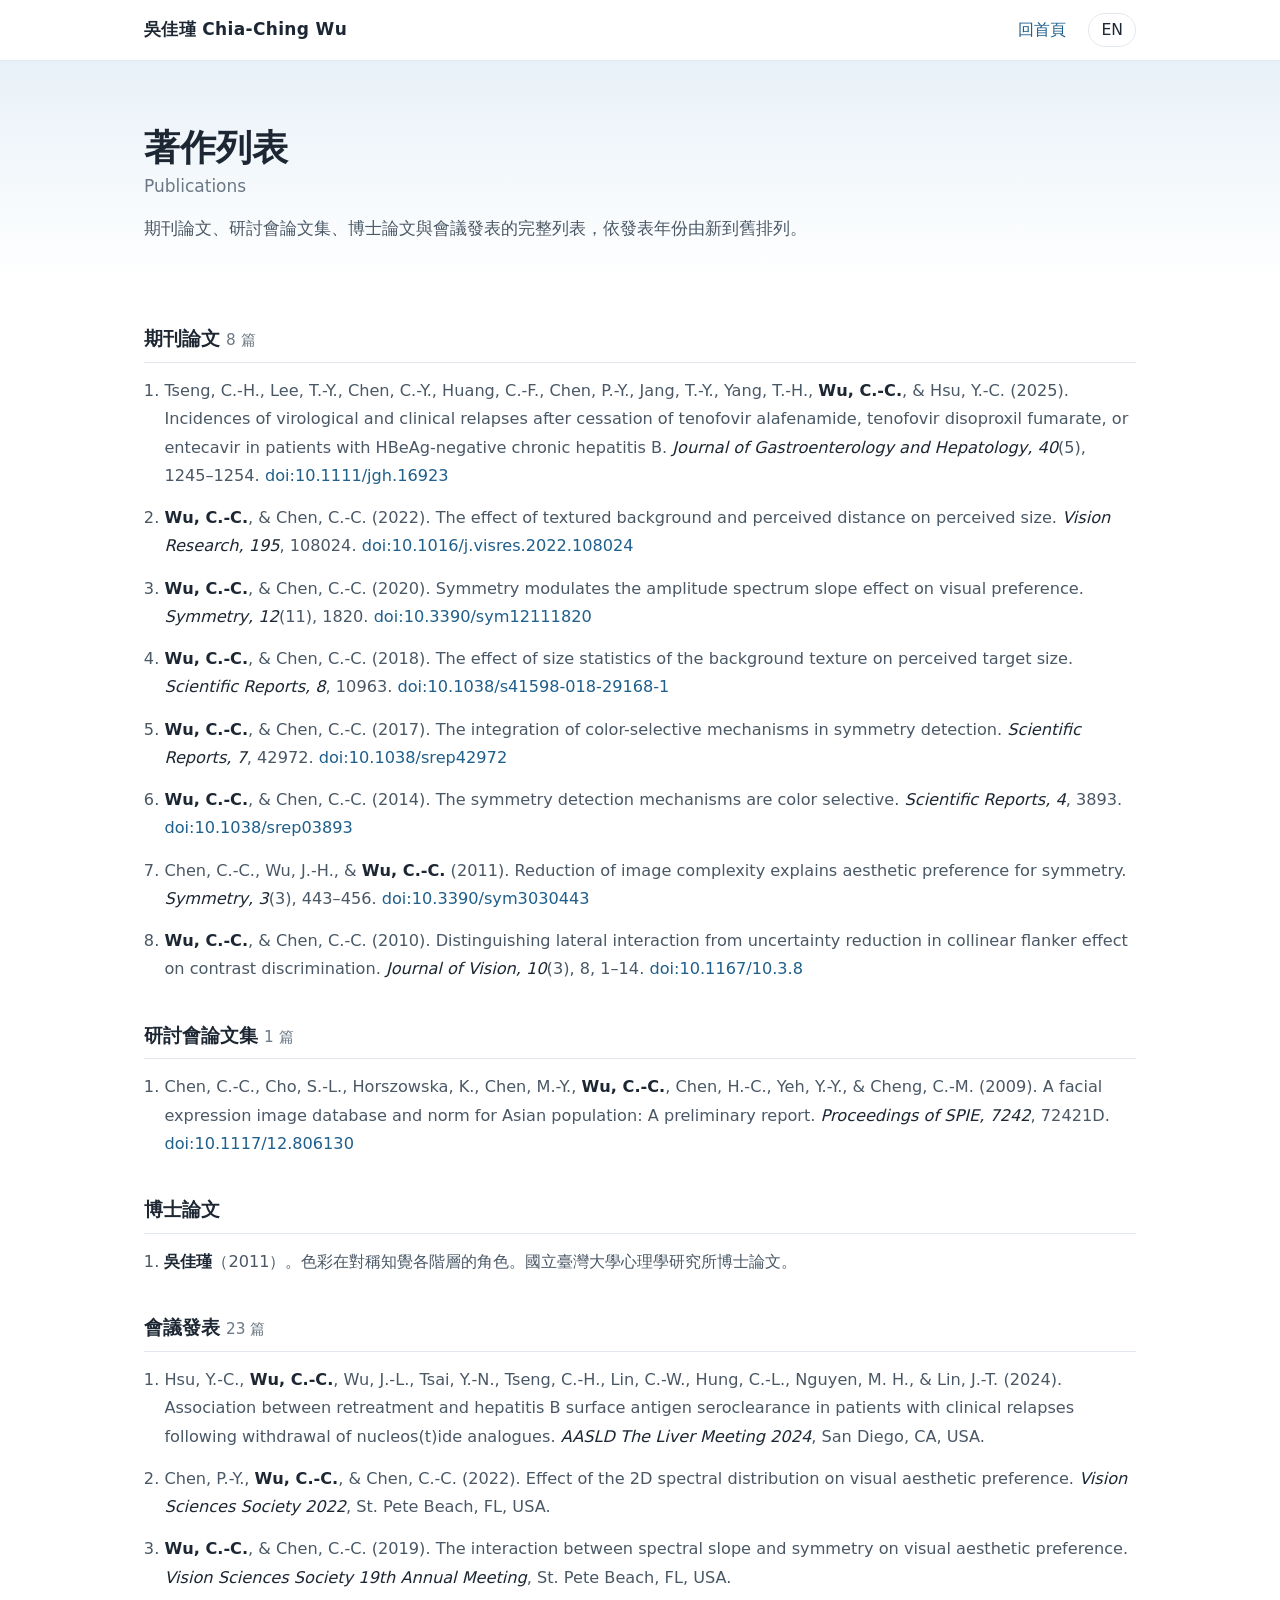
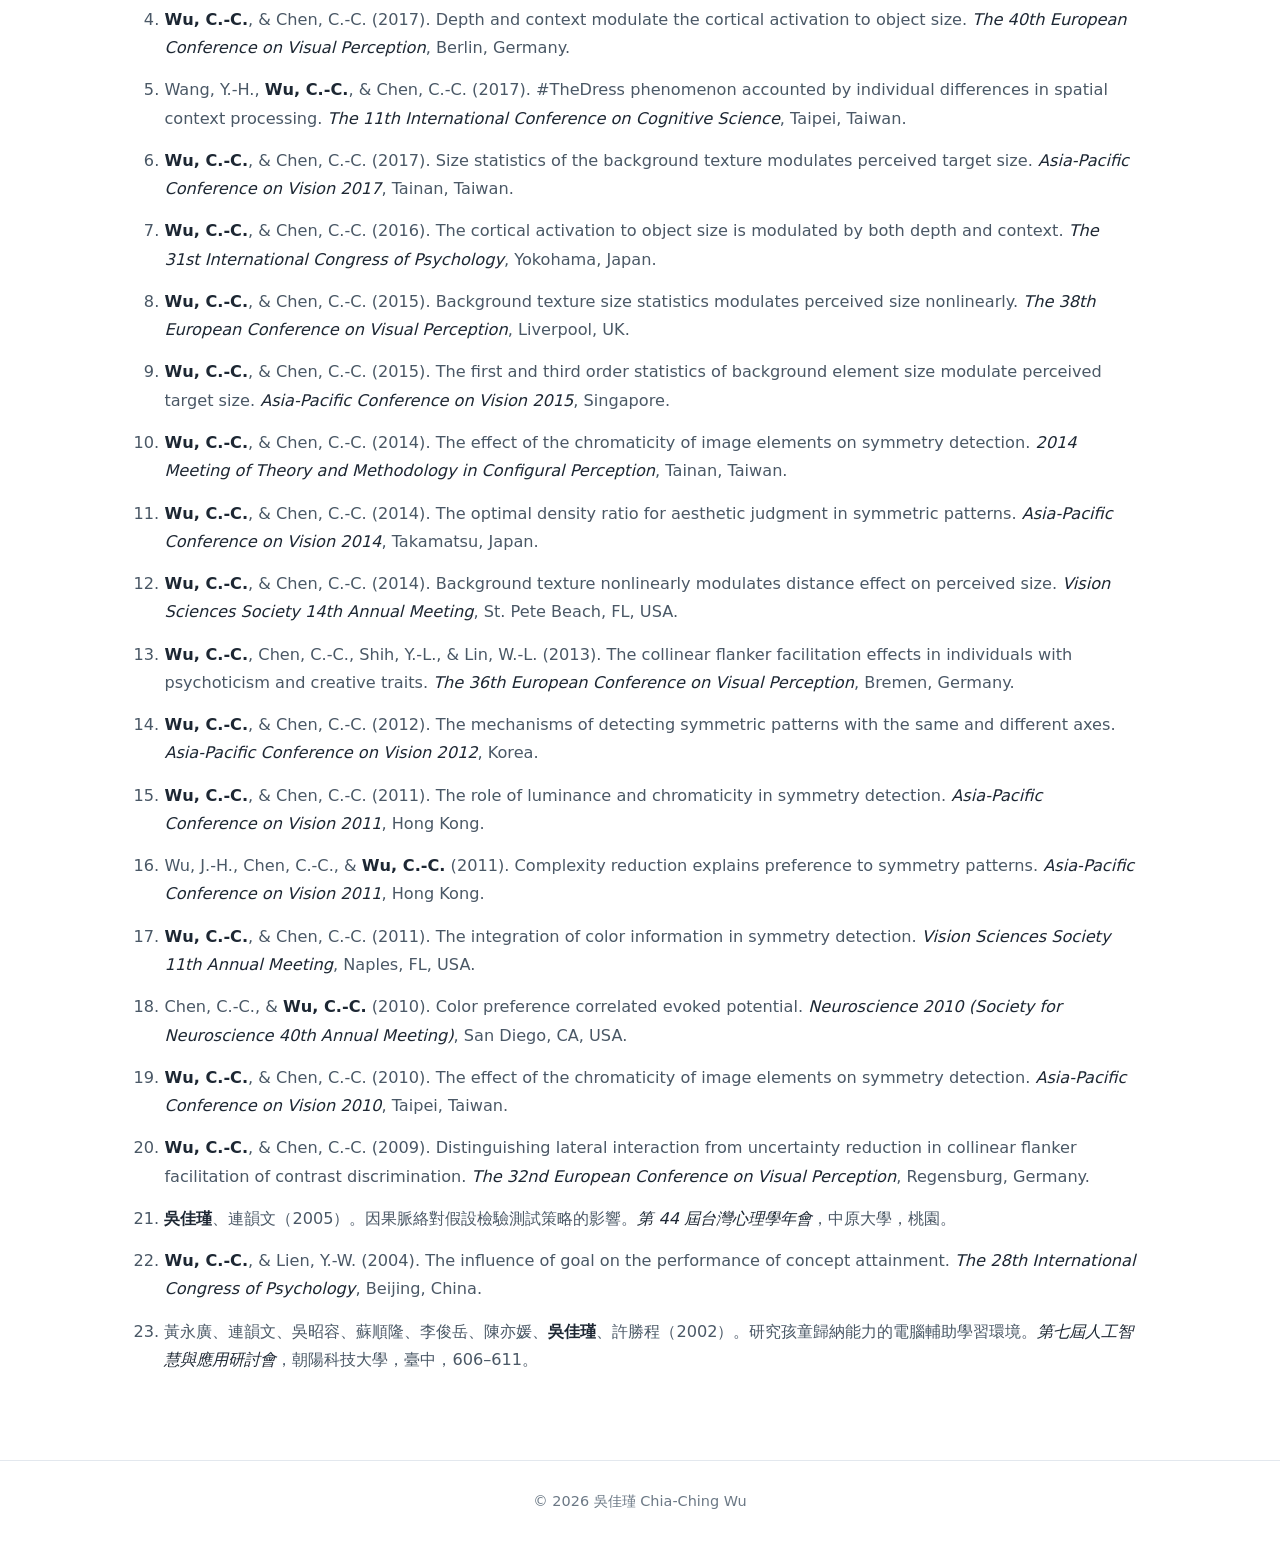
<file: publications/index.html>
<!DOCTYPE html>
<html lang="zh-Hant-TW">
<head>
  <meta charset="utf-8">
  <meta name="viewport" content="width=device-width, initial-scale=1">
  <title>著作列表｜吳佳瑾 Chia-Ching Wu, Ph.D.</title>
  <meta name="description" content="吳佳瑾博士（Chia-Ching Wu）的完整著作列表：期刊論文、研討會論文集、博士論文與會議發表。">
  <meta name="author" content="吳佳瑾 Chia-Ching Wu">
  <link rel="canonical" href="https://winterywu.github.io/publications/">
  <link rel="alternate" hreflang="zh-Hant" href="https://winterywu.github.io/academic/">
  <link rel="alternate" hreflang="en" href="https://winterywu.github.io/en/academic/">
  <link rel="alternate" hreflang="x-default" href="https://winterywu.github.io/academic/">
  <link rel="stylesheet" href="../assets/style.css">
</head>
<body>

<header class="site-header">
  <div class="wrap">
    <a class="brand" href="../">吳佳瑾 Chia-Ching Wu</a>
    <nav class="nav">
      <a class="home" href="../">回首頁</a>
      <a class="lang" href="../en/publications/" hreflang="en" lang="en">EN</a>
    </nav>
  </div>
</header>

<main id="top">

  <section class="page-head">
    <div class="wrap">
      <h1>著作列表<small>Publications</small></h1>
      <p class="lead">期刊論文、研討會論文集、博士論文與會議發表的完整列表，依發表年份由新到舊排列。</p>
    </div>
  </section>

  <section id="publications">
    <div class="wrap">

      <h3 class="sub">期刊論文<span class="count">8 篇</span></h3>
      <ol class="pubs">
        <li>Tseng, C.-H., Lee, T.-Y., Chen, C.-Y., Huang, C.-F., Chen, P.-Y., Jang, T.-Y., Yang, T.-H., <span class="me">Wu, C.-C.</span>, &amp; Hsu, Y.-C. (2025). Incidences of virological and clinical relapses after cessation of tenofovir alafenamide, tenofovir disoproxil fumarate, or entecavir in patients with HBeAg-negative chronic hepatitis B. <em>Journal of Gastroenterology and Hepatology, 40</em>(5), 1245–1254. <a href="https://doi.org/10.1111/jgh.16923">doi:10.1111/jgh.16923</a></li>
        <li><span class="me">Wu, C.-C.</span>, &amp; Chen, C.-C. (2022). The effect of textured background and perceived distance on perceived size. <em>Vision Research, 195</em>, 108024. <a href="https://doi.org/10.1016/j.visres.2022.108024">doi:10.1016/j.visres.2022.108024</a></li>
        <li><span class="me">Wu, C.-C.</span>, &amp; Chen, C.-C. (2020). Symmetry modulates the amplitude spectrum slope effect on visual preference. <em>Symmetry, 12</em>(11), 1820. <a href="https://doi.org/10.3390/sym12111820">doi:10.3390/sym12111820</a></li>
        <li><span class="me">Wu, C.-C.</span>, &amp; Chen, C.-C. (2018). The effect of size statistics of the background texture on perceived target size. <em>Scientific Reports, 8</em>, 10963. <a href="https://doi.org/10.1038/s41598-018-29168-1">doi:10.1038/s41598-018-29168-1</a></li>
        <li><span class="me">Wu, C.-C.</span>, &amp; Chen, C.-C. (2017). The integration of color-selective mechanisms in symmetry detection. <em>Scientific Reports, 7</em>, 42972. <a href="https://doi.org/10.1038/srep42972">doi:10.1038/srep42972</a></li>
        <li><span class="me">Wu, C.-C.</span>, &amp; Chen, C.-C. (2014). The symmetry detection mechanisms are color selective. <em>Scientific Reports, 4</em>, 3893. <a href="https://doi.org/10.1038/srep03893">doi:10.1038/srep03893</a></li>
        <li>Chen, C.-C., Wu, J.-H., &amp; <span class="me">Wu, C.-C.</span> (2011). Reduction of image complexity explains aesthetic preference for symmetry. <em>Symmetry, 3</em>(3), 443–456. <a href="https://doi.org/10.3390/sym3030443">doi:10.3390/sym3030443</a></li>
        <li><span class="me">Wu, C.-C.</span>, &amp; Chen, C.-C. (2010). Distinguishing lateral interaction from uncertainty reduction in collinear flanker effect on contrast discrimination. <em>Journal of Vision, 10</em>(3), 8, 1–14. <a href="https://doi.org/10.1167/10.3.8">doi:10.1167/10.3.8</a></li>
      </ol>

      <h3 class="sub">研討會論文集<span class="count">1 篇</span></h3>
      <ol class="pubs">
        <li>Chen, C.-C., Cho, S.-L., Horszowska, K., Chen, M.-Y., <span class="me">Wu, C.-C.</span>, Chen, H.-C., Yeh, Y.-Y., &amp; Cheng, C.-M. (2009). A facial expression image database and norm for Asian population: A preliminary report. <em>Proceedings of SPIE, 7242</em>, 72421D. <a href="https://doi.org/10.1117/12.806130">doi:10.1117/12.806130</a></li>
      </ol>

      <h3 class="sub">博士論文</h3>
      <ol class="pubs">
        <li><span class="me">吳佳瑾</span>（2011）。色彩在對稱知覺各階層的角色。國立臺灣大學心理學研究所博士論文。</li>
      </ol>

      <h3 class="sub">會議發表<span class="count">23 篇</span></h3>
      <ol class="pubs">
          <li>Hsu, Y.-C., <span class="me">Wu, C.-C.</span>, Wu, J.-L., Tsai, Y.-N., Tseng, C.-H., Lin, C.-W., Hung, C.-L., Nguyen, M. H., &amp; Lin, J.-T. (2024). Association between retreatment and hepatitis B surface antigen seroclearance in patients with clinical relapses following withdrawal of nucleos(t)ide analogues. <em>AASLD The Liver Meeting 2024</em>, San Diego, CA, USA.</li>
          <li>Chen, P.-Y., <span class="me">Wu, C.-C.</span>, &amp; Chen, C.-C. (2022). Effect of the 2D spectral distribution on visual aesthetic preference. <em>Vision Sciences Society 2022</em>, St. Pete Beach, FL, USA.</li>
          <li><span class="me">Wu, C.-C.</span>, &amp; Chen, C.-C. (2019). The interaction between spectral slope and symmetry on visual aesthetic preference. <em>Vision Sciences Society 19th Annual Meeting</em>, St. Pete Beach, FL, USA.</li>
          <li><span class="me">Wu, C.-C.</span>, &amp; Chen, C.-C. (2017). Depth and context modulate the cortical activation to object size. <em>The 40th European Conference on Visual Perception</em>, Berlin, Germany.</li>
          <li>Wang, Y.-H., <span class="me">Wu, C.-C.</span>, &amp; Chen, C.-C. (2017). #TheDress phenomenon accounted by individual differences in spatial context processing. <em>The 11th International Conference on Cognitive Science</em>, Taipei, Taiwan.</li>
          <li><span class="me">Wu, C.-C.</span>, &amp; Chen, C.-C. (2017). Size statistics of the background texture modulates perceived target size. <em>Asia-Pacific Conference on Vision 2017</em>, Tainan, Taiwan.</li>
          <li><span class="me">Wu, C.-C.</span>, &amp; Chen, C.-C. (2016). The cortical activation to object size is modulated by both depth and context. <em>The 31st International Congress of Psychology</em>, Yokohama, Japan.</li>
          <li><span class="me">Wu, C.-C.</span>, &amp; Chen, C.-C. (2015). Background texture size statistics modulates perceived size nonlinearly. <em>The 38th European Conference on Visual Perception</em>, Liverpool, UK.</li>
          <li><span class="me">Wu, C.-C.</span>, &amp; Chen, C.-C. (2015). The first and third order statistics of background element size modulate perceived target size. <em>Asia-Pacific Conference on Vision 2015</em>, Singapore.</li>
          <li><span class="me">Wu, C.-C.</span>, &amp; Chen, C.-C. (2014). The effect of the chromaticity of image elements on symmetry detection. <em>2014 Meeting of Theory and Methodology in Configural Perception</em>, Tainan, Taiwan.</li>
          <li><span class="me">Wu, C.-C.</span>, &amp; Chen, C.-C. (2014). The optimal density ratio for aesthetic judgment in symmetric patterns. <em>Asia-Pacific Conference on Vision 2014</em>, Takamatsu, Japan.</li>
          <li><span class="me">Wu, C.-C.</span>, &amp; Chen, C.-C. (2014). Background texture nonlinearly modulates distance effect on perceived size. <em>Vision Sciences Society 14th Annual Meeting</em>, St. Pete Beach, FL, USA.</li>
          <li><span class="me">Wu, C.-C.</span>, Chen, C.-C., Shih, Y.-L., &amp; Lin, W.-L. (2013). The collinear flanker facilitation effects in individuals with psychoticism and creative traits. <em>The 36th European Conference on Visual Perception</em>, Bremen, Germany.</li>
          <li><span class="me">Wu, C.-C.</span>, &amp; Chen, C.-C. (2012). The mechanisms of detecting symmetric patterns with the same and different axes. <em>Asia-Pacific Conference on Vision 2012</em>, Korea.</li>
          <li><span class="me">Wu, C.-C.</span>, &amp; Chen, C.-C. (2011). The role of luminance and chromaticity in symmetry detection. <em>Asia-Pacific Conference on Vision 2011</em>, Hong Kong.</li>
          <li>Wu, J.-H., Chen, C.-C., &amp; <span class="me">Wu, C.-C.</span> (2011). Complexity reduction explains preference to symmetry patterns. <em>Asia-Pacific Conference on Vision 2011</em>, Hong Kong.</li>
          <li><span class="me">Wu, C.-C.</span>, &amp; Chen, C.-C. (2011). The integration of color information in symmetry detection. <em>Vision Sciences Society 11th Annual Meeting</em>, Naples, FL, USA.</li>
          <li>Chen, C.-C., &amp; <span class="me">Wu, C.-C.</span> (2010). Color preference correlated evoked potential. <em>Neuroscience 2010 (Society for Neuroscience 40th Annual Meeting)</em>, San Diego, CA, USA.</li>
          <li><span class="me">Wu, C.-C.</span>, &amp; Chen, C.-C. (2010). The effect of the chromaticity of image elements on symmetry detection. <em>Asia-Pacific Conference on Vision 2010</em>, Taipei, Taiwan.</li>
          <li><span class="me">Wu, C.-C.</span>, &amp; Chen, C.-C. (2009). Distinguishing lateral interaction from uncertainty reduction in collinear flanker facilitation of contrast discrimination. <em>The 32nd European Conference on Visual Perception</em>, Regensburg, Germany.</li>
          <li><span class="me">吳佳瑾</span>、連韻文（2005）。因果脈絡對假設檢驗測試策略的影響。<em>第 44 屆台灣心理學年會</em>，中原大學，桃園。</li>
          <li><span class="me">Wu, C.-C.</span>, &amp; Lien, Y.-W. (2004). The influence of goal on the performance of concept attainment. <em>The 28th International Congress of Psychology</em>, Beijing, China.</li>
          <li>黃永廣、連韻文、吳昭容、蘇順隆、李俊岳、陳亦媛、<span class="me">吳佳瑾</span>、許勝程（2002）。研究孩童歸納能力的電腦輔助學習環境。<em>第七屆人工智慧與應用研討會</em>，朝陽科技大學，臺中，606–611。</li>
        </ol>
    </div>
  </section>

</main>

<footer>
  <div class="wrap">© 2026 吳佳瑾 Chia-Ching Wu</div>
</footer>

</body>
</html>
</file>
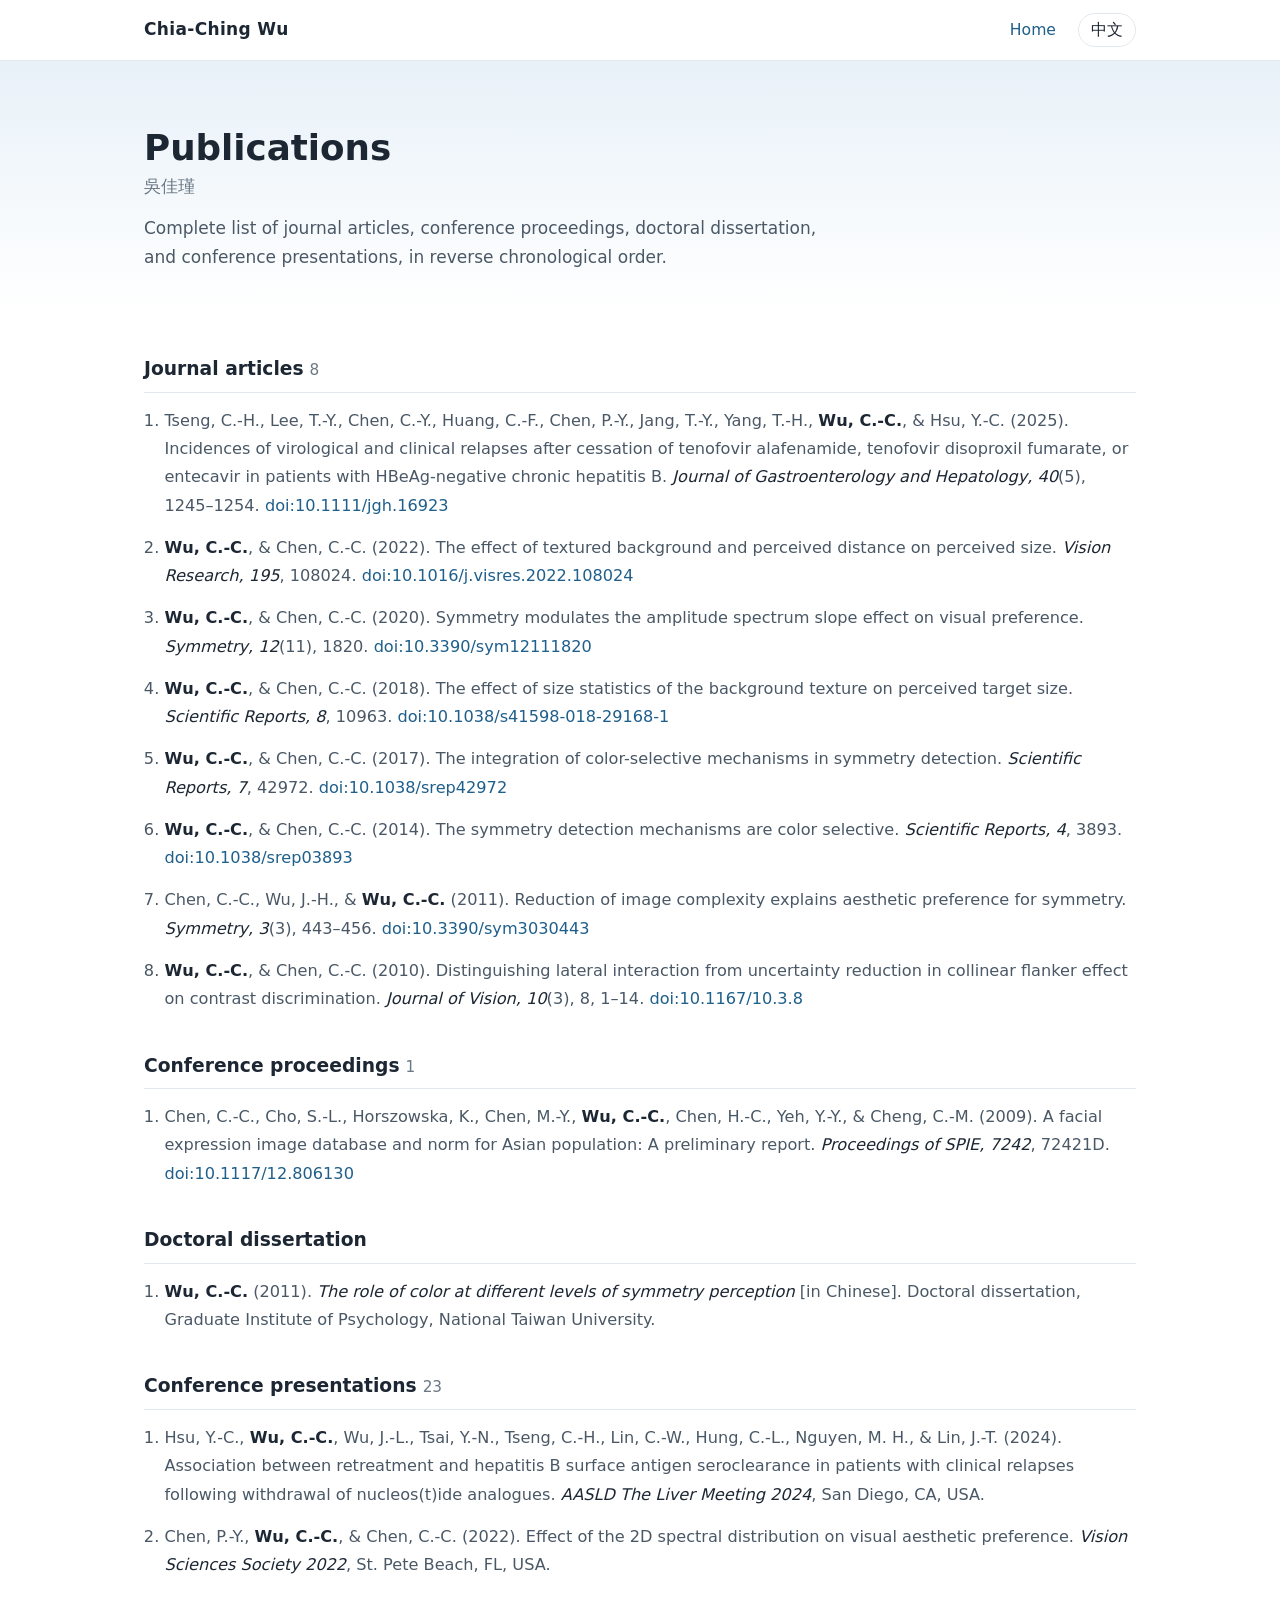
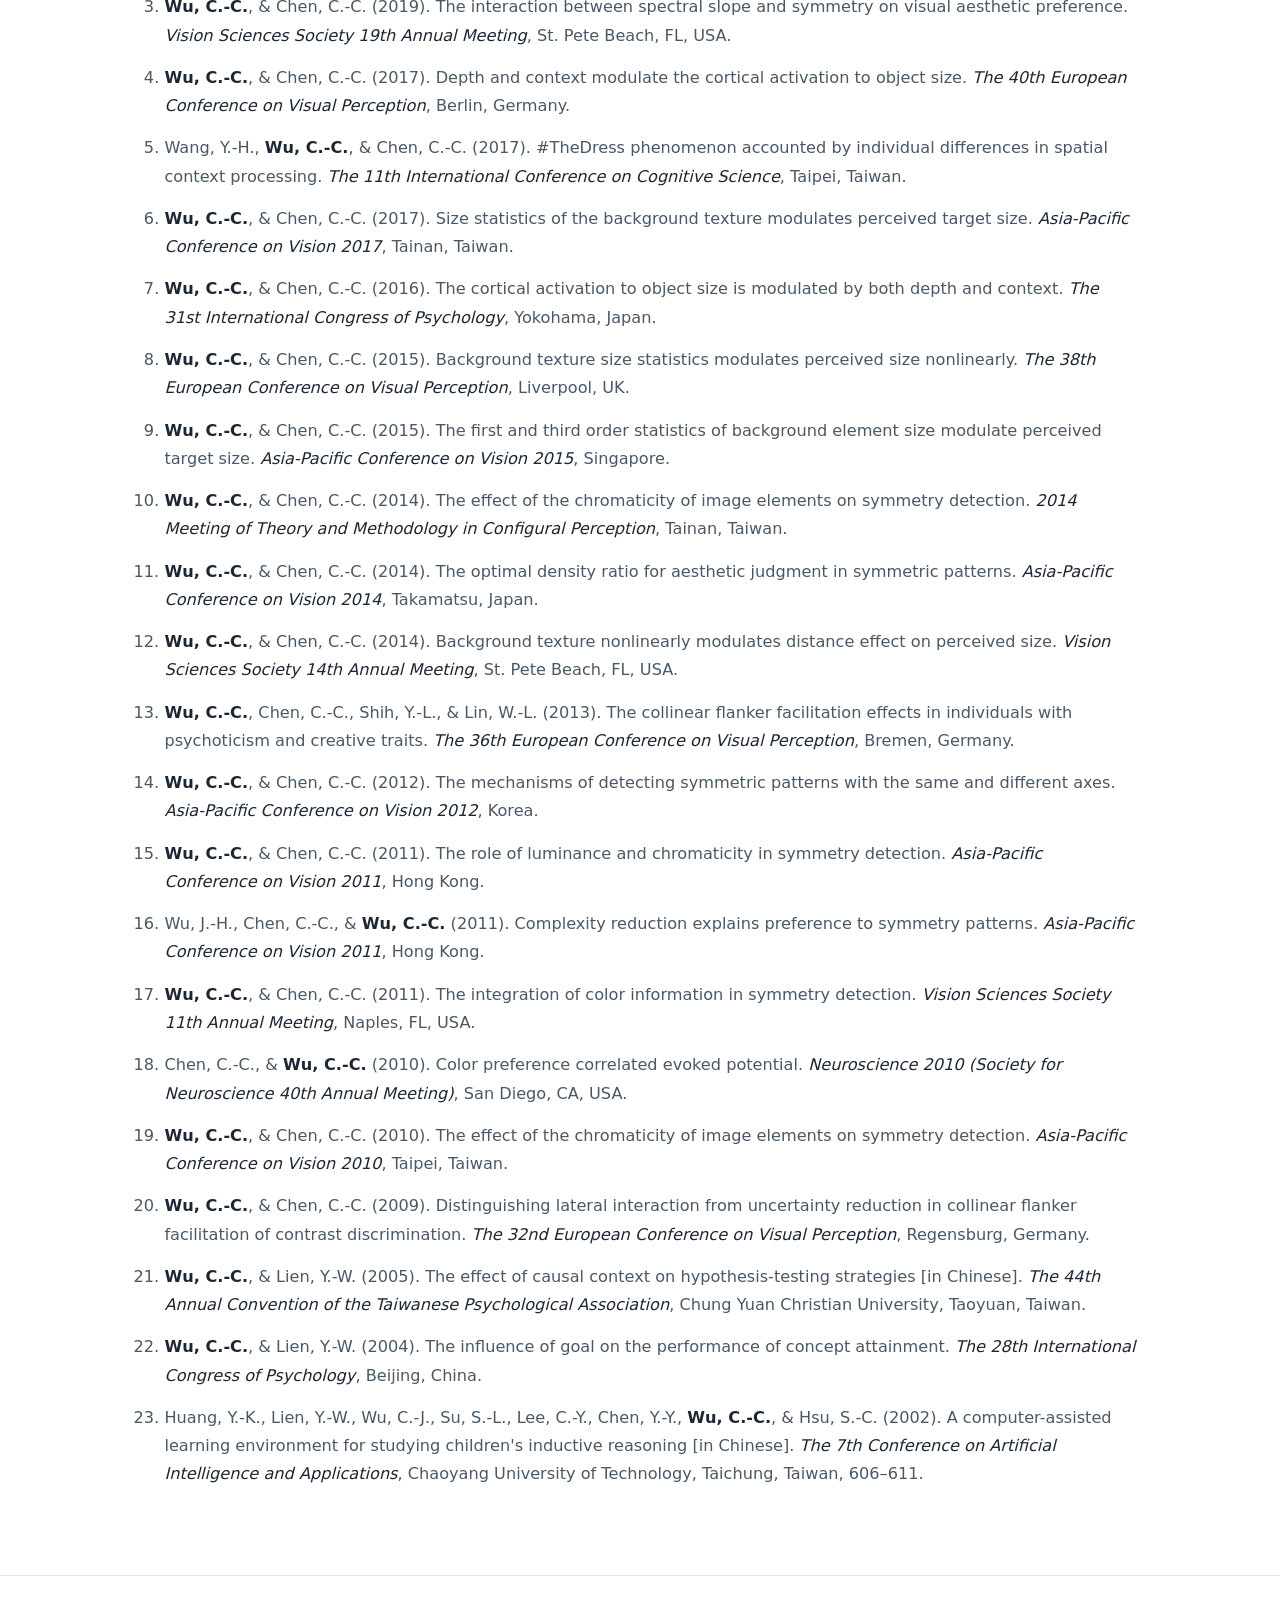
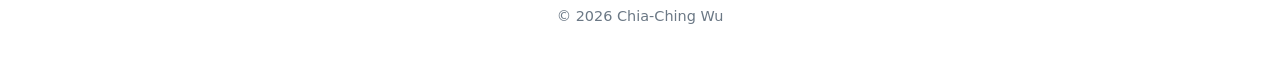
<file: en/publications/index.html>
<!DOCTYPE html>
<html lang="en">
<head>
  <meta charset="utf-8">
  <meta name="viewport" content="width=device-width, initial-scale=1">
  <title>Publications | Chia-Ching Wu, Ph.D.</title>
  <meta name="description" content="Complete list of publications by Chia-Ching Wu, Ph.D.: journal articles, conference proceedings, doctoral dissertation, and conference presentations.">
  <meta name="author" content="吳佳瑾 Chia-Ching Wu">
  <link rel="canonical" href="https://winterywu.github.io/en/publications/">
  <link rel="alternate" hreflang="zh-Hant" href="https://winterywu.github.io/academic/">
  <link rel="alternate" hreflang="en" href="https://winterywu.github.io/en/academic/">
  <link rel="alternate" hreflang="x-default" href="https://winterywu.github.io/academic/">
  <link rel="stylesheet" href="../../assets/style.css">
</head>
<body>

<header class="site-header">
  <div class="wrap">
    <a class="brand" href="../">Chia-Ching Wu</a>
    <nav class="nav">
      <a class="home" href="../">Home</a>
      <a class="lang" href="../../publications/" hreflang="zh-Hant" lang="zh-Hant">中文</a>
    </nav>
  </div>
</header>

<main id="top">

  <section class="page-head">
    <div class="wrap">
      <h1>Publications<small>吳佳瑾</small></h1>
      <p class="lead">Complete list of journal articles, conference proceedings, doctoral dissertation, and conference presentations, in reverse chronological order.</p>
    </div>
  </section>

  <section id="publications">
    <div class="wrap">

      <h3 class="sub">Journal articles<span class="count">8</span></h3>
      <ol class="pubs">
        <li>Tseng, C.-H., Lee, T.-Y., Chen, C.-Y., Huang, C.-F., Chen, P.-Y., Jang, T.-Y., Yang, T.-H., <span class="me">Wu, C.-C.</span>, &amp; Hsu, Y.-C. (2025). Incidences of virological and clinical relapses after cessation of tenofovir alafenamide, tenofovir disoproxil fumarate, or entecavir in patients with HBeAg-negative chronic hepatitis B. <em>Journal of Gastroenterology and Hepatology, 40</em>(5), 1245–1254. <a href="https://doi.org/10.1111/jgh.16923">doi:10.1111/jgh.16923</a></li>
        <li><span class="me">Wu, C.-C.</span>, &amp; Chen, C.-C. (2022). The effect of textured background and perceived distance on perceived size. <em>Vision Research, 195</em>, 108024. <a href="https://doi.org/10.1016/j.visres.2022.108024">doi:10.1016/j.visres.2022.108024</a></li>
        <li><span class="me">Wu, C.-C.</span>, &amp; Chen, C.-C. (2020). Symmetry modulates the amplitude spectrum slope effect on visual preference. <em>Symmetry, 12</em>(11), 1820. <a href="https://doi.org/10.3390/sym12111820">doi:10.3390/sym12111820</a></li>
        <li><span class="me">Wu, C.-C.</span>, &amp; Chen, C.-C. (2018). The effect of size statistics of the background texture on perceived target size. <em>Scientific Reports, 8</em>, 10963. <a href="https://doi.org/10.1038/s41598-018-29168-1">doi:10.1038/s41598-018-29168-1</a></li>
        <li><span class="me">Wu, C.-C.</span>, &amp; Chen, C.-C. (2017). The integration of color-selective mechanisms in symmetry detection. <em>Scientific Reports, 7</em>, 42972. <a href="https://doi.org/10.1038/srep42972">doi:10.1038/srep42972</a></li>
        <li><span class="me">Wu, C.-C.</span>, &amp; Chen, C.-C. (2014). The symmetry detection mechanisms are color selective. <em>Scientific Reports, 4</em>, 3893. <a href="https://doi.org/10.1038/srep03893">doi:10.1038/srep03893</a></li>
        <li>Chen, C.-C., Wu, J.-H., &amp; <span class="me">Wu, C.-C.</span> (2011). Reduction of image complexity explains aesthetic preference for symmetry. <em>Symmetry, 3</em>(3), 443–456. <a href="https://doi.org/10.3390/sym3030443">doi:10.3390/sym3030443</a></li>
        <li><span class="me">Wu, C.-C.</span>, &amp; Chen, C.-C. (2010). Distinguishing lateral interaction from uncertainty reduction in collinear flanker effect on contrast discrimination. <em>Journal of Vision, 10</em>(3), 8, 1–14. <a href="https://doi.org/10.1167/10.3.8">doi:10.1167/10.3.8</a></li>
      </ol>

      <h3 class="sub">Conference proceedings<span class="count">1</span></h3>
      <ol class="pubs">
        <li>Chen, C.-C., Cho, S.-L., Horszowska, K., Chen, M.-Y., <span class="me">Wu, C.-C.</span>, Chen, H.-C., Yeh, Y.-Y., &amp; Cheng, C.-M. (2009). A facial expression image database and norm for Asian population: A preliminary report. <em>Proceedings of SPIE, 7242</em>, 72421D. <a href="https://doi.org/10.1117/12.806130">doi:10.1117/12.806130</a></li>
      </ol>

      <h3 class="sub">Doctoral dissertation</h3>
      <ol class="pubs">
        <li><span class="me">Wu, C.-C.</span> (2011). <em>The role of color at different levels of symmetry perception</em> [in Chinese]. Doctoral dissertation, Graduate Institute of Psychology, National Taiwan University.</li>
      </ol>

      <h3 class="sub">Conference presentations<span class="count">23</span></h3>
      <ol class="pubs">
          <li>Hsu, Y.-C., <span class="me">Wu, C.-C.</span>, Wu, J.-L., Tsai, Y.-N., Tseng, C.-H., Lin, C.-W., Hung, C.-L., Nguyen, M. H., &amp; Lin, J.-T. (2024). Association between retreatment and hepatitis B surface antigen seroclearance in patients with clinical relapses following withdrawal of nucleos(t)ide analogues. <em>AASLD The Liver Meeting 2024</em>, San Diego, CA, USA.</li>
          <li>Chen, P.-Y., <span class="me">Wu, C.-C.</span>, &amp; Chen, C.-C. (2022). Effect of the 2D spectral distribution on visual aesthetic preference. <em>Vision Sciences Society 2022</em>, St. Pete Beach, FL, USA.</li>
          <li><span class="me">Wu, C.-C.</span>, &amp; Chen, C.-C. (2019). The interaction between spectral slope and symmetry on visual aesthetic preference. <em>Vision Sciences Society 19th Annual Meeting</em>, St. Pete Beach, FL, USA.</li>
          <li><span class="me">Wu, C.-C.</span>, &amp; Chen, C.-C. (2017). Depth and context modulate the cortical activation to object size. <em>The 40th European Conference on Visual Perception</em>, Berlin, Germany.</li>
          <li>Wang, Y.-H., <span class="me">Wu, C.-C.</span>, &amp; Chen, C.-C. (2017). #TheDress phenomenon accounted by individual differences in spatial context processing. <em>The 11th International Conference on Cognitive Science</em>, Taipei, Taiwan.</li>
          <li><span class="me">Wu, C.-C.</span>, &amp; Chen, C.-C. (2017). Size statistics of the background texture modulates perceived target size. <em>Asia-Pacific Conference on Vision 2017</em>, Tainan, Taiwan.</li>
          <li><span class="me">Wu, C.-C.</span>, &amp; Chen, C.-C. (2016). The cortical activation to object size is modulated by both depth and context. <em>The 31st International Congress of Psychology</em>, Yokohama, Japan.</li>
          <li><span class="me">Wu, C.-C.</span>, &amp; Chen, C.-C. (2015). Background texture size statistics modulates perceived size nonlinearly. <em>The 38th European Conference on Visual Perception</em>, Liverpool, UK.</li>
          <li><span class="me">Wu, C.-C.</span>, &amp; Chen, C.-C. (2015). The first and third order statistics of background element size modulate perceived target size. <em>Asia-Pacific Conference on Vision 2015</em>, Singapore.</li>
          <li><span class="me">Wu, C.-C.</span>, &amp; Chen, C.-C. (2014). The effect of the chromaticity of image elements on symmetry detection. <em>2014 Meeting of Theory and Methodology in Configural Perception</em>, Tainan, Taiwan.</li>
          <li><span class="me">Wu, C.-C.</span>, &amp; Chen, C.-C. (2014). The optimal density ratio for aesthetic judgment in symmetric patterns. <em>Asia-Pacific Conference on Vision 2014</em>, Takamatsu, Japan.</li>
          <li><span class="me">Wu, C.-C.</span>, &amp; Chen, C.-C. (2014). Background texture nonlinearly modulates distance effect on perceived size. <em>Vision Sciences Society 14th Annual Meeting</em>, St. Pete Beach, FL, USA.</li>
          <li><span class="me">Wu, C.-C.</span>, Chen, C.-C., Shih, Y.-L., &amp; Lin, W.-L. (2013). The collinear flanker facilitation effects in individuals with psychoticism and creative traits. <em>The 36th European Conference on Visual Perception</em>, Bremen, Germany.</li>
          <li><span class="me">Wu, C.-C.</span>, &amp; Chen, C.-C. (2012). The mechanisms of detecting symmetric patterns with the same and different axes. <em>Asia-Pacific Conference on Vision 2012</em>, Korea.</li>
          <li><span class="me">Wu, C.-C.</span>, &amp; Chen, C.-C. (2011). The role of luminance and chromaticity in symmetry detection. <em>Asia-Pacific Conference on Vision 2011</em>, Hong Kong.</li>
          <li>Wu, J.-H., Chen, C.-C., &amp; <span class="me">Wu, C.-C.</span> (2011). Complexity reduction explains preference to symmetry patterns. <em>Asia-Pacific Conference on Vision 2011</em>, Hong Kong.</li>
          <li><span class="me">Wu, C.-C.</span>, &amp; Chen, C.-C. (2011). The integration of color information in symmetry detection. <em>Vision Sciences Society 11th Annual Meeting</em>, Naples, FL, USA.</li>
          <li>Chen, C.-C., &amp; <span class="me">Wu, C.-C.</span> (2010). Color preference correlated evoked potential. <em>Neuroscience 2010 (Society for Neuroscience 40th Annual Meeting)</em>, San Diego, CA, USA.</li>
          <li><span class="me">Wu, C.-C.</span>, &amp; Chen, C.-C. (2010). The effect of the chromaticity of image elements on symmetry detection. <em>Asia-Pacific Conference on Vision 2010</em>, Taipei, Taiwan.</li>
          <li><span class="me">Wu, C.-C.</span>, &amp; Chen, C.-C. (2009). Distinguishing lateral interaction from uncertainty reduction in collinear flanker facilitation of contrast discrimination. <em>The 32nd European Conference on Visual Perception</em>, Regensburg, Germany.</li>
          <li><span class="me">Wu, C.-C.</span>, &amp; Lien, Y.-W. (2005). The effect of causal context on hypothesis-testing strategies [in Chinese]. <em>The 44th Annual Convention of the Taiwanese Psychological Association</em>, Chung Yuan Christian University, Taoyuan, Taiwan.</li>
          <li><span class="me">Wu, C.-C.</span>, &amp; Lien, Y.-W. (2004). The influence of goal on the performance of concept attainment. <em>The 28th International Congress of Psychology</em>, Beijing, China.</li>
          <li>Huang, Y.-K., Lien, Y.-W., Wu, C.-J., Su, S.-L., Lee, C.-Y., Chen, Y.-Y., <span class="me">Wu, C.-C.</span>, &amp; Hsu, S.-C. (2002). A computer-assisted learning environment for studying children's inductive reasoning [in Chinese]. <em>The 7th Conference on Artificial Intelligence and Applications</em>, Chaoyang University of Technology, Taichung, Taiwan, 606–611.</li>
        </ol>
    </div>
  </section>

</main>

<footer>
  <div class="wrap">© 2026 Chia-Ching Wu</div>
</footer>

</body>
</html>
</file>
<file: assets/style.css>
:root {
  --ink: #1d2733;
  --ink-soft: #4a5866;
  --muted: #6b7885;
  --line: #e3e8ee;
  --bg: #ffffff;
  --bg-alt: #f5f7fa;
  --accent: #1f5f8b;
  --accent-soft: #e8f1f8;
  --radius: 10px;
  --maxw: 1040px;
  font-size: 17px;
}

* { box-sizing: border-box; }

html { scroll-behavior: smooth; }

body {
  margin: 0;
  color: var(--ink);
  background: var(--bg);
  font-family: "Segoe UI", "Noto Sans TC", "PingFang TC", "Microsoft JhengHei", system-ui, sans-serif;
  line-height: 1.75;
  -webkit-font-smoothing: antialiased;
}

a { color: var(--accent); text-decoration: none; }
a:hover { text-decoration: underline; }

.wrap { max-width: var(--maxw); margin: 0 auto; padding: 0 24px; }

/* ---------- header ---------- */
.site-header {
  position: sticky; top: 0; z-index: 10;
  background: rgba(255, 255, 255, 0.94);
  backdrop-filter: blur(6px);
  border-bottom: 1px solid var(--line);
}
.site-header .wrap {
  display: flex; align-items: center; justify-content: space-between;
  height: 60px;
}
.brand { font-weight: 700; color: var(--ink); letter-spacing: 0.02em; }
.brand:hover { text-decoration: none; }
.nav { display: flex; gap: 22px; align-items: center; font-size: 0.92rem; }
.nav a { color: var(--ink-soft); }
.nav a:hover { color: var(--accent); text-decoration: none; }
.nav .lang {
  border: 1px solid var(--line); border-radius: 999px;
  padding: 2px 12px; color: var(--ink);
}

/* ---------- hero ---------- */
.hero { padding: 84px 0 72px; background: linear-gradient(180deg, var(--accent-soft), var(--bg)); }
.hero .wrap { display: flex; gap: 48px; align-items: center; }
.hero img {
  width: 168px; height: 168px; border-radius: 50%;
  object-fit: cover; flex-shrink: 0;
  border: 4px solid #fff; box-shadow: 0 6px 24px rgba(31, 95, 139, 0.15);
}
.hero h1 { margin: 0; font-size: 2.3rem; line-height: 1.3; }
.hero h1 small { display: block; font-size: 1.05rem; font-weight: 500; color: var(--muted); margin-top: 4px; }
.hero .tagline { margin: 16px 0 6px; font-size: 1.2rem; font-weight: 600; color: var(--accent); }
.hero p.lead { margin: 0 0 26px; color: var(--ink-soft); max-width: 640px; }
.btn {
  display: inline-block; padding: 10px 22px; border-radius: 999px;
  font-weight: 600; font-size: 0.95rem; margin-right: 10px; margin-bottom: 8px;
}
.btn-primary { background: var(--accent); color: #fff; }
.btn-primary:hover { background: #174a6d; text-decoration: none; }
.btn-ghost { border: 1px solid var(--accent); color: var(--accent); }
.btn-ghost:hover { background: var(--accent-soft); text-decoration: none; }

/* ---------- sections ---------- */
section { padding: 72px 0; }
section.alt { background: var(--bg-alt); }
section h2 { font-size: 1.6rem; margin: 0 0 8px; }
section .intro { color: var(--muted); margin: 0 0 36px; }

.cards { display: grid; grid-template-columns: repeat(auto-fit, minmax(290px, 1fr)); gap: 20px; }
.card {
  background: #fff; border: 1px solid var(--line); border-radius: var(--radius);
  padding: 24px 26px;
}
.card h3 { margin: 0 0 8px; font-size: 1.1rem; }
.card p { margin: 0; color: var(--ink-soft); font-size: 0.95rem; }

.tags { display: flex; flex-wrap: wrap; gap: 8px; margin-top: 28px; }
.tag {
  background: #fff; border: 1px solid var(--line); border-radius: 999px;
  padding: 3px 14px; font-size: 0.88rem; color: var(--ink-soft);
}

/* ---------- timeline ---------- */
.timeline { list-style: none; margin: 0; padding: 0; }
.timeline li {
  display: grid; grid-template-columns: 140px 1fr; gap: 20px;
  padding: 18px 0; border-bottom: 1px solid var(--line);
}
.timeline li:last-child { border-bottom: none; }
.timeline .when { color: var(--muted); font-size: 0.92rem; padding-top: 2px; }
.timeline .what strong { display: block; }
.timeline .what span { color: var(--ink-soft); font-size: 0.95rem; }
.timeline.edu li { grid-template-columns: 60px 1fr; }

.two-col { display: grid; grid-template-columns: 1.6fr 1fr; gap: 48px; }

/* ---------- publications ---------- */
.pubs { margin: 0; padding-left: 1.2em; }
.pubs li { margin-bottom: 14px; color: var(--ink-soft); font-size: 0.95rem; }
.pubs li em { color: var(--ink); }
.pubs .me { font-weight: 700; color: var(--ink); }

/* ---------- contact ---------- */
.contact { text-align: center; }
.contact p { color: var(--ink-soft); max-width: 600px; margin: 0 auto 26px; }

footer {
  border-top: 1px solid var(--line); padding: 28px 0;
  color: var(--muted); font-size: 0.85rem; text-align: center;
}

@media (max-width: 760px) {
  :root { font-size: 16px; }
  .nav a:not(.lang) { display: none; }
  .hero { padding: 56px 0 48px; }
  .hero .wrap { flex-direction: column; text-align: center; gap: 24px; }
  .hero p.lead { margin-left: auto; margin-right: auto; }
  .hero h1 { font-size: 1.9rem; }
  .timeline li, .timeline.edu li { grid-template-columns: 1fr; gap: 2px; }
  .two-col { grid-template-columns: 1fr; gap: 36px; }
  section { padding: 56px 0; }
}

a.card { color: inherit; transition: border-color 0.15s, box-shadow 0.15s; }
a.card:hover { text-decoration: none; border-color: var(--accent); box-shadow: 0 4px 16px rgba(31, 95, 139, 0.08); }
a.card h3 { color: var(--accent); }

/* ---------- contact form ---------- */
.contact-form { max-width: 560px; margin: 0 auto; text-align: left; display: grid; gap: 16px; }
.contact-form label { display: grid; gap: 6px; font-size: 0.92rem; font-weight: 600; color: var(--ink); }
.contact-form input, .contact-form textarea {
  font: inherit; font-weight: 400; color: var(--ink);
  padding: 10px 14px; border: 1px solid var(--line); border-radius: 8px; background: #fff;
}
.contact-form input:focus, .contact-form textarea:focus { outline: 2px solid var(--accent-soft); border-color: var(--accent); }
.contact-form textarea { resize: vertical; }
.contact-form button { justify-self: start; border: none; cursor: pointer; font: inherit; font-weight: 600; margin: 0; }
.contact-form button:disabled { opacity: 0.6; cursor: wait; }
.form-status { margin: 0 !important; font-size: 0.92rem; color: var(--accent) !important; }

/* ---------- academic additions ---------- */
.card .ref { margin-top: 12px; font-size: 0.85rem; color: var(--muted); }
h3.sub { font-size: 1.1rem; margin: 36px 0 14px; padding-bottom: 6px; border-bottom: 1px solid var(--line); }
h3.sub:first-of-type { margin-top: 0; }
h3.sub .count { color: var(--muted); font-weight: 400; font-size: 0.9rem; margin-left: 6px; }
details.more { margin-top: 8px; }
details.more summary {
  cursor: pointer; color: var(--accent); font-weight: 600; font-size: 0.95rem;
  padding: 6px 0; list-style-position: inside;
}
details.more[open] summary { margin-bottom: 14px; }
.projects { list-style: none; margin: 0; padding: 0; }
.projects li { padding: 16px 0; border-bottom: 1px solid var(--line); }
.projects li:last-child { border-bottom: none; }
.projects strong { display: block; }
.projects span { color: var(--muted); font-size: 0.9rem; }
.honors { display: grid; grid-template-columns: repeat(2, 1fr); gap: 20px; }
@media (max-width: 760px) { .honors { grid-template-columns: 1fr; } }
.honors ul { list-style: none; margin: 0; padding: 0; }
.honors li { padding: 6px 0; font-size: 0.95rem; color: var(--ink-soft); }
.honors li b { color: var(--accent); font-weight: 600; margin-right: 8px; font-variant-numeric: tabular-nums; }
.course-group { margin-bottom: 22px; }
.course-group h3 { font-size: 1rem; margin: 0 0 10px; color: var(--ink-soft); }
.course-group .tags { margin-top: 0; }
.contact .email { font-size: 1.15rem; font-weight: 600; }
footer .updated { display: block; margin-top: 4px; }
.cards.two { grid-template-columns: repeat(2, 1fr); }
@media (max-width: 760px) { .cards.two { grid-template-columns: 1fr; } }
.honors li { display: grid; grid-template-columns: 44px 1fr; gap: 4px; }
.honors li b { margin-right: 0; }

/* ---------- academic record page ---------- */
.page-head { padding: 64px 0 40px; background: linear-gradient(180deg, var(--accent-soft), var(--bg)); }
.page-head h1 { margin: 0; font-size: 2.1rem; line-height: 1.3; }
.page-head h1 small { display: block; font-size: 1rem; font-weight: 500; color: var(--muted); margin-top: 4px; }
.page-head .lead { margin: 16px 0 0; color: var(--ink-soft); max-width: 680px; }
.page-head + section { padding-top: 40px; }
.nav .home { color: var(--accent); }
footer a { color: var(--muted); text-decoration: underline; }
footer a:hover { color: var(--accent); }
@media (max-width: 760px) { .page-head { padding: 44px 0 28px; } .page-head h1 { font-size: 1.8rem; } }
</file>
